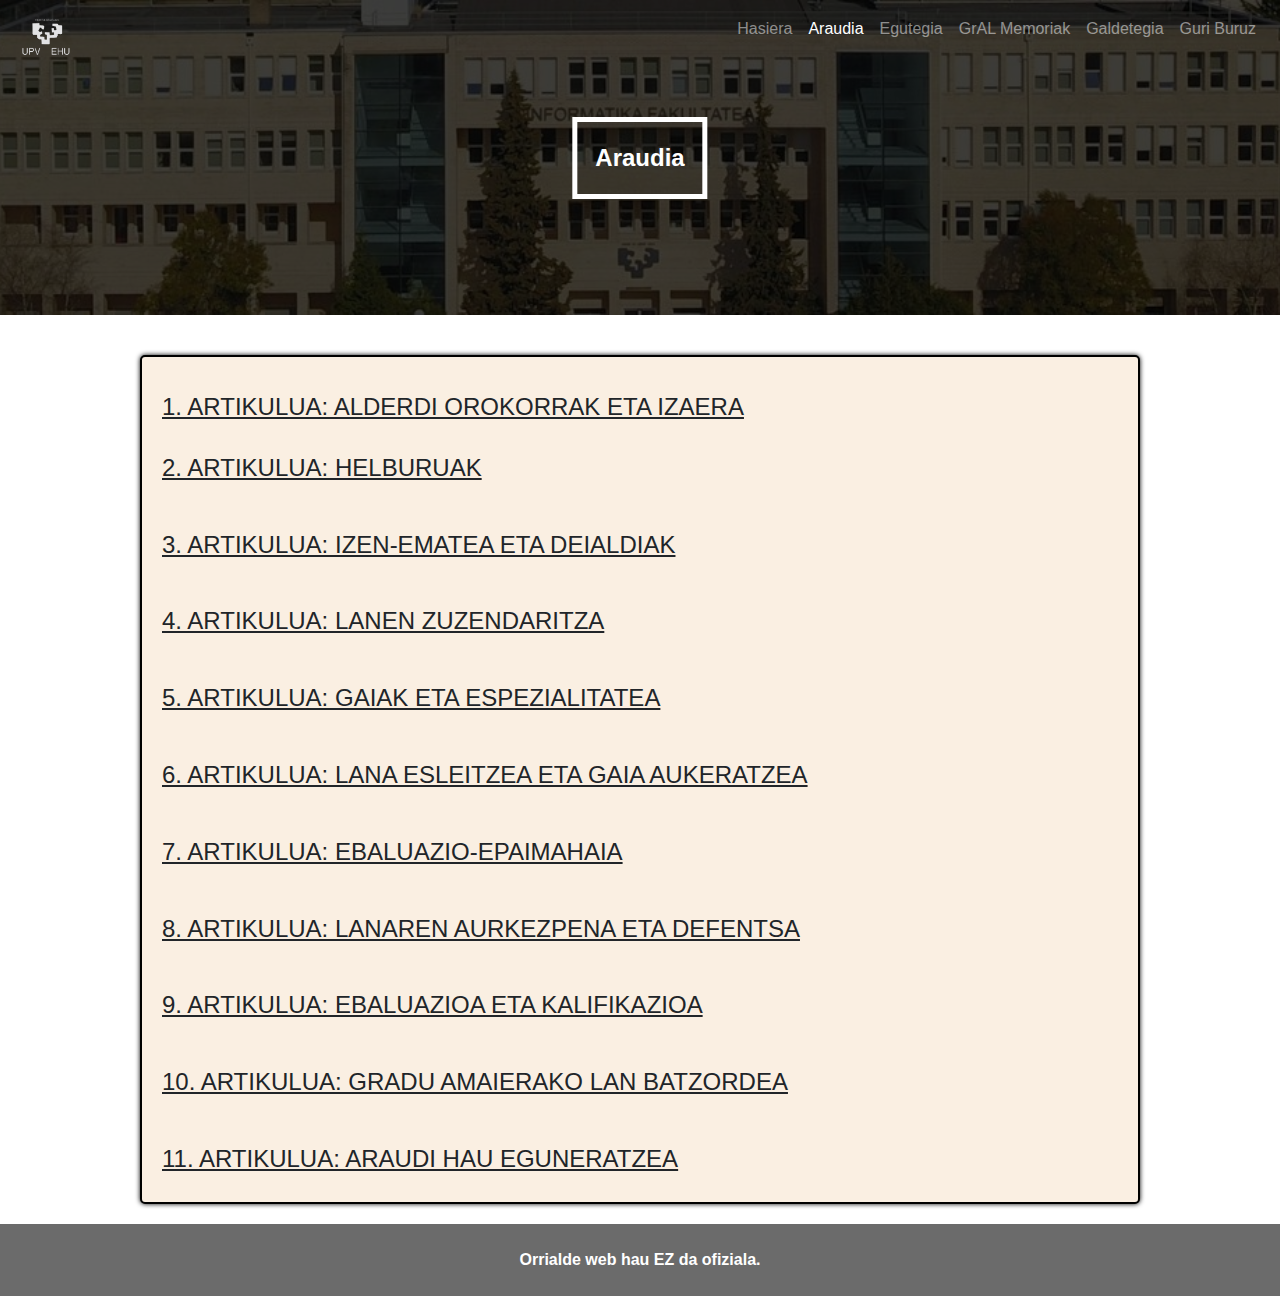
<file: araudia.html>
<!DOCTYPE html>
<html lang="en">

<head>
	<meta charset="UTF-8">
	<meta http-equiv="X-UA-Compatible" content="IE=edge">
	<meta name="viewport" content="width=device-width, initial-scale=1.0">
	<title>Araudia</title>



	<link rel="stylesheet" href="./Styles/araudia.css" type="text/css">
	<link rel="stylesheet" href="Styles/menu.css">
	<link rel="stylesheet" href="Styles/footer.css">
	<link rel="stylesheet" href="Styles/header.css">
	<link rel="stylesheet" href="Styles/nonOficial.css">

	<link rel="icon" href="./irudiak/upvIcono-removebg-preview.ico" type="image/x-icon">

	<!-- Boostrap-->
	<link rel="stylesheet" href="https://maxcdn.bootstrapcdn.com/bootstrap/4.5.2/css/bootstrap.min.css">


</head>

<body>
	
	<div class="header">
		<div class="boostMenu">
		  <script src="https://code.jquery.com/jquery-3.5.1.slim.min.js"></script>
		  <script src="https://cdn.jsdelivr.net/npm/@popperjs/core@2.11.6/dist/umd/popper.min.js"></script>
		  <script src="https://maxcdn.bootstrapcdn.com/bootstrap/4.5.2/js/bootstrap.min.js"></script>
	
		  <nav class="navbar navbar-expand-lg navbar-dark" style="background-color:transparent;">
			<a class="navbar-brand" href="index.html">
			  <img src="./irudiak/ehu.png" width="60px" alt="">
			</a>
			<button class="navbar-toggler" type="button" data-toggle="collapse" data-target="#navbarNav"
			  aria-controls="navbarNav" aria-expanded="false" aria-label="Toggle navigation">
			  <span class="navbar-toggler-icon"></span>
			</button>
			<div class="collapse navbar-collapse" id="navbarNav">
			  <ul class="navbar-nav ml-auto" style="background-color:  transparent;">
				<li class="nav-item mb-3">
				  <a class="nav-link" href="index.html">Hasiera</a>
				</li>
				<li class="nav-item active mb-3">
				  <a class="nav-link" href="araudia.html">Araudia</a>
				</li>
				<li class="nav-item mb-3">
				  <a class="nav-link" href="egutegiaHilabetea.html">Egutegia</a>
				</li>
				<li class="nav-item mb-3">
				  <a class="nav-link" href="gralMemoriak.html">GrAL Memoriak</a>
				</li>
				<li class="nav-item mb-3">
				  <a class="nav-link" href="galdetegia.html">Galdetegia</a>
				</li>
				<li class="nav-item mb-3">
				  <a class="nav-link" href="aboutUs.html">Guri Buruz</a>
				</li>
			  </ul>
			</div>
		  </nav>
		</div>
		<div class="Izenburua">Araudia</div>
		<script src="./JS/index.js"></script>
	  </div>

	<p></p>
	<br>
	<!--I need you to create a span to put text inside-->
	<main class="main">
		<p></p>
		<section>
			<h4 onclick="toggleText(this)">1. ARTIKULUA: ALDERDI OROKORRAK ETA IZAERA</h4>
			<div class="content" style="display: none;">
				<p></p>
				<p>1.1 Gradu Amaierako Lanak esan nahi du ikasle bakoitzak, banaka, lan bat egin behar duela, zuzendari
					batek edo gehiagok gainbegiratuta. Lan horretan, graduko irakaskuntza-aldian jasotako
					prestakuntza-edukiak, gaitasunak eta trebetasunak integratu eta garatuko dira.</p>
				<p>1.2 Gradu Amaierako Lana defendatu eta ebaluatu ahal izango da ikasleari gehienez ikasketa-planeko
					hautazko hiru irakasgai gainditzea falta zaiola egiaztatzen denean, hau da, gehienez hirugarren
					eta/edo
					laugarren mailako hautazko 18 kreditu falta zaizkiola jakiten denean.</p>
				<p>1.3 Gradu Amaierako Lana Jabetza Intelektualaren Legeak babestutako lana da. Ondorioz, jabetza
					intelektualeko eskubideen titulartasuna egin duenari dagokio, salbu eta ikasle bakoitzak Gradu
					Amaierako
					Lana esleitzeko onartu duen dokumentuan beste modu batean ezarri bada, indarreko legerian
					aurreikusitako
					baldintzetan. Lan horren memoria EHUk argitaratu ahal izango du digitalki, ADDI zerbitzuaren bidez,
					lanaren inskripzio-agirian kontrakoa esaten ez bada.</p>
				<p>1.4 Gradu Amaierako Lanak ondorio etikoak baldin baditu, UPV/EHUko Gradu Amaierako Lana Egin eta
					Defendatzeari buruzko Arautegian horretarako ezarritakoa bete beharko du. Bereziki:</p>
				<ul>
					<li>Zuzendariaren ardura izango da zehaztea lanak ondorio etikorik ez duen, ondorio etiko sinpleak
						dituen edo inplikazio etiko nabarmenak dituen.</li>
					<li>Ikaslearen erantzukizuna izango da Etika Zerbitzuaren (inplikazio etiko sinpleak) edo UPV/EHUko
						Etika Batzordearen (inplikazio etiko nabarmenak) aldeko txostena lortzea.</li>
				</ul>
				<p>1.5 Informatika Ingeniaritzako Graduan, lan hau Gradu Amaierako Lana izena duen derrigorrezko
					irakasgaiari dagokio eta 12 kredituko lan-karga du.</p>
			</div>

		</section>
		

		<br>
		<section>
			<h4 onclick="toggleText(this)">2. ARTIKULUA: HELBURUAK</h4>
			<div class="content" style="display: none;">
				<p>2.1 Gradu Amaierako Lana titulazioari lotutako gaitasun orokorrak aplikatzera eta datu garrantzitsuak
					bilatu, kudeatu, antolatu eta interpretatzeko gaitzera bideratuta egongo da.</p>
				<p>2.2 Zehazki, helburu nagusia graduan lortutako gaitasunak sendotzea eta gaitasun horiek praktikan
					aplikatzeko trebetasunak garatzea da. Horretarako, jatorrizko lan bat egingo da: ikasketetan eta
					espezialitatean prestakuntza akademikoarekin lotutako arazo bat aztertuko da, eta, hala badagokio,
					irtenbide egokia diseinatu eta ezarriko da.</p>
			</div>

		</section>
		<p></p>
		<br>
		<section>
			<h4 onclick="toggleText(this)">3. ARTIKULUA: IZEN-EMATEA ETA DEIALDIAK</h4>
			<div class="content" style="display: none;">
				<p>3.1 Lanaren matrikula EHUren araudiari jarraituz egingo da, unibertsitateak ezartzen duen
					matrikula-epe
					orokorraren barruan, esleitutako kredituen arabera dagozkion prezio publikoak ordainduta.</p>
				<p>3.2 Matrikulak ikasturte bakoitzean bi deialdi ofizial egiteko eskubidea emango du, Gobernu
					Kontseiluak
					onartutako egutegi akademikoan ezarritakoaren arabera. Ebaluatuak izan ez diren edo ikasturterako
					ezarritako deialdietan beren lana defendatu ez duten ikasleak berriro matrikulatu beharko dira.</p>
				<p>3.3 Ikasleek matrikulan zehaztuko dute zein hizkuntzan egin eta defendatu nahi duten Gradu Amaierako
					Lana.</p>
				<p>3.4 Gradu Amaierako Lanen defentsetarako egutegia Gradu Amaierako Lanen Batzordeak proposatuko du eta
					Fakultate Batzarrak onartuko.</p>
				<p>3.5 Gradu Amaierako Lanaren ebaluazio-akta Unibertsitateko Ebaluazio Araudian ezarritakoaren arabera
					itxi
					beharko da, eta epaimahaiko idazkaritzaren ardura izango da behar bezala betetzea eta
					administrazio-zerbitzuei ematea, Ikastegiak ezarritako prozeduraren arabera.</p>
			</div>
		</section>
		<p></p>
		<br>
		<section>
			<h4 onclick="toggleText(this)">4. ARTIKULUA: LANEN ZUZENDARITZA</h4>
			<div class="content" style="display: none;">
				<p>4.1 Gradu Amaierako Lana Informatika Fakultateko kide diren irakasleek zuzenduko dute, eta pertsona
					batek
					baino gehiagok zuzendu ahal izango dute. Fakultatean erroldatutako doktoreek ere zuzendu ahal izango
					dute, baldin eta zuzendarikideen artean irakasle bat badago.</p>
				<p>4.2 Zuzendaritza-lana izango da ikasle bakoitzari lanaren ezaugarriak azaltzea, lanaren garapenean
					orientazioa ematea eta finkatutako helburuak betetzen direla zaintzea, bai eta lanaren jarraipena
					egitea
					ere.</p>
				<p>4.3 Ikasleak bere Gradu Amaierako Lana EHU ez den beste erakunde edo organismo batean garatzen badu,
					lana
					unibertsitatetik kanpoko langileek zuzendu ahal izango dute; kasu horretan, Fakultateko irakasle den
					tutore bat egon beharko da.</p>
				<p>4.4 Gradu Amaierako Lana EHU ez den erakunde batean egiten bada, tutorearen lana ikasleak egindako
					lanaren jarraipen egokia egitea izango da, eta lanaren egokitasuna eta irismena zaindu beharko ditu.
					Horretarako, lanaren hasieran kanpoko zuzendaritzarekin eta inplikatutako ikaslearekin bilera bat
					egitea
					gomendatzen da, egin beharreko lanaren helburuak eta dedikazioa zehazteko, bai eta ondorengo
					etengabeko
					jarraipena egitea ere, lanaren memoriari arreta berezia eskainiz.</p>
				<p>4.5 Pertsona batek lan baten zuzendaritza edo tutoretza utz dezan aparteko gorabeheraren bat
					gertatzen
					bada, dagokion sailak beste pertsona bat proposatu beharko du hura lehenbailehen ordezkatzeko.</p>
			</div>
		</section>
		<p></p>
		<br>
		<section>
			<h4 onclick="toggleText(this)">5. ARTIKULUA: GAIAK ETA ESPEZIALITATEA</h4>
			<div class="content" style="display: none;">
				<p>5.1 Gradu Amaierako Lana graduko ikasketetan hautatutako espezialitatearen barruan egin behar da.
					Beraz,
					hiru espezialitate hauetako batean kokatuko da:</p>
				<ul>
					<li>Konputagailuen ingeniaritza</li>
					<li>Konputazioa</li>
					<li>Softwarearen ingeniaritza</li>
				</ul>
				<p>5.2 Lana inskribatzean esleituko zaio espezialitateari. Inskripzio-epea amaitutakoan, Gradu Amaierako
					Lanen Batzordeak esleipen hori onartu beharko du.</p>
			</div>
		</section>
		<p></p>
		<br>
		<section>
			<h4 onclick="toggleText(this)">6. ARTIKULUA: LANA ESLEITZEA ETA GAIA AUKERATZEA</h4>
			<div class="content" style="display: none;">
				<p>6.1 Hiru lan-mota bereizten dira: adostutakoak, eskainitakoak eta kanpo-erakundeetan egindakoak.
					Lehenengoetan, ikasleek eta irakasleek zuzenean jarri ahal izango dute harremanetan, beren
					intereseko
					gai espezifiko bati buruzko lan bat definituz, eta irakasleak bere gain hartuko du lanaren
					zuzendaritza.
					Kanpoko lanetan, enpresakoak eta Erasmus/Seneca programetakoak barne, 4.3 eta 4.4 artikuluak
					aplikatuko
					dira. Gainerako kasuetan, ikasleek sailek eskainitako lanen artean bat aukeratu ahal izango dute.
					Horretarako, Fakultatean irakasten duten sailek espezialitateen arabera lanen eskaintza egingo dute
					urtero, Ikastegiak espezialitate bakoitzean sail bakoitzari esleitutako kredituen arabera, eta
					horretarako baldintzak betetzen dituzten ikasle guztiek, Gradu Amaierako Lana egin ahal izango
					dutela
					bermatzeko adinakoa.</p>
				<p>6.2 Gradu Amaierako Lanen Batzordeak egutegia eta prozedurak argitaratuko ditu, lan-mota guztiak
					behar
					bezala kudea daitezen. Lan bakoitzeko, honako datu hauek ezagutu beharko dira eskaintza egiteko,
					izena
					emateko eta onartzeko:</p>

				<ul>
					<li>Espezialitatea.</li>
					<li>Mota.</li>
					<li>Zuzendaritza.</li>
					<li>Lanaren izenburua.</li>
					<li>Deskribapena.</li>
					<li>Hizkuntza: memoria eta defentsa euskaraz, gaztelaniaz edo ingelesez izango diren adieraziko du.
						Betiere, memoria eta defentsa hizkuntza berean egingo dira.</li>
					<li>Beharrezko baliabideak.</li>
					<li>Gomendioak (adibidez, software jakin bat ezagutzea).</li>
					<li>Jabetza intelektuala eta argitaratzeko eskubideak.</li>
				</ul>
				<p>6.3 Ikasturtean zehar Gradu Amaierako Lana gainditu ez duen ikasleak lanaren luzapena eskatu ahal
					izango
					du.</p>
			</div>
		</section>
		<p></p>
		<br>
		<section>
			<h4 onclick="toggleText(this)">7. ARTIKULUA: EBALUAZIO-EPAIMAHAIA</h4>
			<div class="content" style="display: none;">
				<p>7.1 Ebaluazio-epaimahaiak espezialitateka antolatuko dira, eta kideak honako irizpide hauen arabera
					izendatuko dira:</p>
				<ul>
					<li>Fakultate Batzarrak berretsiko du defentsa-aldi eta espezialitate bakoitzerako lehendakariaren
						izendapena, sailak proposatuta. Lehendakaritzako 9 kide izendatuko dira guztira (LSIko 4, KATko
						3
						eta KZAAko 2), espezialitateko hiru epaimahai osatu ahal izateko, beharren arabera.
						Defentsa-aldi,
						espezialitate eta hizkuntza bakoitzean epaimahaiburuak ez du aldaketarik izango, betiere
						epaimahaiaren lan-karga kontuan hartuta.</li>
					<li>Kidea lan bakoitzaren espezialitatea edo azpiespezialitatea kontuan hartuta izendatuko da, eta
						hizkuntza ere kontuan hartuta. Horretarako, sailen arteko zerrendak osatuko dira,
						espezialitateka
						eta azpiespezialitateka antolatuta, epaimahaiak osatzeko. Gradu Amaierako Lanaren zuzendaritzak
						izendatu ahal izango du kidea, hautatutako pertsonaren adostasunarekin, edo lehen aipatutako
						zerrendetako kideen artean izendatu ahal izango da.</li>
					<li>Gradu Amaierako Lanaren zuzendariak beteko du epaimahaiko idazkaritza. Lana pertsona batek baino
						gehiagok zuzendu badu, idazkaritza nork beteko duen adostu beharko dute.</li>
				</ul>
				<p>7.2 Lan bakoitzerako hiru kidez osatutako epaimahai bat izendatuko da:</p>
				<ul>
					<li>Lehendakari 1: Fakultateko Batzarrak izendatutako pertsona bat izango da.</li>
					<li>Idazkari 1: Gradu Amaierako Lanaren zuzendaritzako pertsona bat.</li>
					<li>Defentsa-ekitaldian epaimahaiko beste bi kideek bezala parte hartuko du ebaluazioan.</li>
				</ul>
				<p>Kide 1: gaian edo arloan ezagutzak dituen irakasle bat. Gradu Amaierako Lanaren zuzendaritzak edo
					espezialitatearen arduradunak proposatu ahal izango du.</p>
				<p>Epaimahaiak izendatzean, defentsak dagokien hizkuntzan egitea berresten da.</p>
				<p>7.3 Beharrezkoa izanez gero, Gradu Amaierako Lanen Batzordeak ordezko bat izendatu ahal izango du
					premiaz, kideren baten gaixotasuna, lizentzia edo antzeko arrazoiren bat dela-eta, edo hautatutako
					hizkuntza ulertzen dela ziurtatzeko.</p>
			</div>
		</section>
		<p></p>
		<br>
		<section>
			<h4 onclick="toggleText(this)">8. ARTIKULUA: LANAREN AURKEZPENA ETA DEFENTSA</h4>
			<div class="content" style="display: none;">
				<p>8.1 Ikasleak, matrikulatuta egonik, lanaren memoria entregatu beharko du ADDI plataforman.
					Memoriaaren
					formatua librea izango da, baina azalak Fakultatearen formatu estandarra jarraitu beharko du, eta 60
					orrialde inguruko luzera izatea gomendatzen da (eranskinak kanpo). Idazkaritzak kopia elektroniko
					bat
					helarazi beharko dio ebaluazio-epaimahaiko kide bakoitzari. Material gehiago (programak, etab.)
					behar
					izanez gero, memoriari gehituko zaio edo sarean eskuragarri jarriko da. Bestelako materialik behar
					izanez gero, idazkaritzan emango da.</p>
				<p>8.2 Egindako lanaren ikusgaitasuna hobetze aldera, ikasleak egindako lana poster batean laburtzea
					gomendatzen da. Poster hori Fakultateko hallean jarriko da ikusgai. Behin proiektuaren defentsa
					publikoaren data zehaztuta, data hori adieraziko da azaldutako posterrean.</p>
				<p>Posterraren formatuari eta edukiari dagokionez, bertikala izatea eta egindako proiektua modu bisual
					eta
					grafikoan laburtzea gomendatzen da: helburuak, emaitzak eta lerro irekiak.</p>
				<p>8.3 Gradu Amaierako Lanaren defentsa publikoa izango da eta ikasleak egingo du Deialdia egin zaion
					egun,
					ordu eta Fakultateko lekuan. Informazio hori gutxienez hiru egun lehenago argitaratuko da.</p>
				<p>8.4 Defentsa euskaraz, gaztelaniaz edo ingelesez egin ahal izango da, lana inskribatzean
					aurreikusitakoaren arabera. Edozein kasuan, memoria idatzi den hizkuntzan defendatu beharko da.</p>
				<p>8.5 Ikasle bakoitzak 20 minutuko denbora gomendatua izango du, inoiz ez ordu erdi baino gehiago,
					defentsarako eta, beharrezkoa izanez gero, egindako lana erakusteko. Defentsan, ikasleak bere
					lanaren
					helburuak, metodologia, edukia eta ondorioak azaldu beharko ditu. Ondoren, epaimahaikideek egin
					ditzaketen galderei, argibideei, iruzkinei eta iradokizunei erantzungo die.</p>
			</div>
		</section>
		<p></p>
		<br>
		<section>
			<h4 onclick="toggleText(this)">9. ARTIKULUA: EBALUAZIOA ETA KALIFIKAZIOA</h4>
			<div class="content" style="display: none;">
				<p>9.1 Zuzendariak egindako txostena kontuan hartuta, Gradu Amaierako Lanaren irakaskuntza-gidan
					argitaratutako ebaluazio-irizpideen arabera ezarriko du epaimahaiak ikasleari dagokion kalifikazioa,
					titulua egiaztatzeko memoriari xedatutakoari egokituta.</p>
				<p>9.2 Ez gainditua kalifikazioa lortuz gero, epaimahaiak txosten bat helaraziko dio ikasleari, lana
					hobetzeko eta ondoren ebaluatzeko gomendio egokiekin. Halaber, txostenaren kopia bat bidaliko zaio
					zuzendariari.</p>
				<p>9.3 Kalifikazioa 0tik 10era bitarteko zenbakizko eskala honen arabera emango da, hamartar bat
					adierazita,
					eta horri dagokion kalifikazio kualitatiboa gehituko zaio:</p>
				<ul>
					<li>Ez Aurkeztua (EA).</li>
					<li>0 - 4,9: Ez gainditua (EG).</li>
					<li>5,0 - 6,9: Gainditua (G).</li>
					<li>7,0 - 8,9: Oso ongi (OO).</li>
					<li>9,0 - 10: Bikaina (BI).</li>
				</ul>
				<p>"Ohorezko Matrikularen" aipamena epaimahaiak proposatutako lanei eman ahal izango zaie, baldin eta
					9,0ko
					kalifikazioa edo handiagoa badute. Aipamena lortzen duten lanen kopurua dagokion ikasturtean arlo
					horretan matrikulatutako ikasleen ehuneko bostetik gorakoa izan ezin denez, aipamenaren ezarpena
					lanak
					notaren arabera sailkatuz eta nota berekoak graduko batez besteko notaren arabera bereiziz egingo
					da.
				</p>
				<p>9.4 Gradu Amaierako Lanen azken kalifikazioen berrikuspena edo erreklamazioa Unibertsitateko
					ebaluazio-arloko araudian aurreikusitakoaren arabera egingo da; hala ere, kasu horretan, epaimahaia
					denez, lehen instantziako ebaluazioaren berrikuspena epaimahai berak egingo du, eta hurrengo
					instantzian
					ikastegiko Erreklamazio Batzordeak ebatziko du. Ebazpen horren aurka gora jotzeko errekurtsoa
					aurkeztu
					ahal izango zaio Unibertsitateko errektoreari.</p>
			</div>
		</section>
		<p></p>
		<br>
		<section>
			<h4 onclick="toggleText(this)">10. ARTIKULUA: GRADU AMAIERAKO LAN BATZORDEA</h4>
			<div class="content" style="display: none;">
				<p>10.1 Gradu Amaierako Lanen Batzorde bat egongo da, Zentroko Batzordeak onartua. Honako hauek osatuko
					dute
					batzordea:</p>
				<ul>
					<li>Zentroko Gradu Amaierako Lanen arduraduna den dekanordea.</li>
					<li>Bost irakasle, bat Ikastegiari atxikitako sail bakoitzak proposatuta, Informatika Ingeniaritzako
						Graduaren aipamen bakoitzaren ordezkari gisa, eta bi, Dekanotzak izendatuak (hiru departamentuei
						entzun ondoren), Adimen Artifizialeko Graduaren ordezkari gisa.</li>
					<li>Gradu bakoitzeko ikasle bat, ahal dela lehen bi mailak gaindituta dituena, Ikasle Kontseiluak
						proposatuta.</li>
					<li>Zentroko Gradu Amaierako Lanen kudeaketaren arduraduna.</li>
				</ul>
				<p>Prozesuak erraztu eta koordinatzeko, Gradu Amaierako Lanen Batzordeak jarraibide hauek garatuko ditu,
					eta
					Fakultateko Batzarrak onartuko ditu:</p>
				<ul>
					<li>Memorien formatuak eta luzera.</li>
					<li>Epaimahai ebaluatzailearen formatua.</li>
					<li>Lana garatzean garatu beharreko gaitasunei eta trebetasunei buruzko dokumentua, bai
						ikasleentzat,
						bai irakasleentzat. Gradu Amaierako Lanak ebaluatzeko jarraibide orokorrak jasoko ditu.</li>
					<li>Gradu Amaierako Lanen urteko kudeaketa-prozesuak.</li>
				</ul>
				<p>Azken puntuaren barruan, deialdi bakoitzean honako hauek jasoko dituen egutegi bat egitea sartzen da:
					defentsa-aldia eta, aldi bakoitzeko, memoriak gordailatzeko azken eguna eta defentsa egiteko azken
					eguna.</p>
			</div>
		</section>
		<p></p>
		<br>
		<section>
			<h4 onclick="toggleText(this)">11. ARTIKULUA: ARAUDI HAU EGUNERATZEA</h4>
			<div class="content" style="display: none;">
				<p>11.1 Gradu Amaierako Lanen Batzordearen edo Fakultateko Batzordeko kideen ekimenez, araudi hau
					aldatzeko
					proposamenak aurkeztu ahal izango dira Zentroko Batzordean, onar daitezen.</p>
				<p>11.2 Nolanahi ere, araudi hau onartu eta bi urtera, Gradu Amaierako Lanen Batzordeak txostena
					bidaliko
					dio Fakultateko Batzordeari, haren aplikazioa baloratzeko eta, hala badagokio, egokitzat jotzen
					dituen
					aldaketak proposatzeko.</p>
				<p>11.3 Araudian egindako edozein aldaketa onartu eta hurrengo ikasturtetik aurrera aplikatuko da.</p>
				<p>XEDAPEN GEHIGARRIA: PROZESUAK ETA DOKUMENTUAK</p>
				<p>Jarraian, araudian jasotako prozesurik eta dokumenturik garrantzitsuenak zerrendatzen dira:</p>
				<ul>
					<li>Sailen eskaintza publikoa espezialitateen arabera (web).</li>
					<li>Lana inskribatzea, zuzendariaren onespenarekin (web orria).</li>
					<li>Dagokion batzordeak inskribatutako lanak onartzea.</li>
					<li>Ikasleak egindako matrikula (UPV/EHU prozedura).</li>
					<li>Memoria modu digitalean entregatzea (eta, aukeran, posterra).</li>
					<li>Defentsa, epaimahaiaren eta publikoaren aurrean.</li>
					<li>Epaimahaiaren txostena eta akta, epaimahaiko idazkaritzak eta lehendakariak sinatua.</li>
				</ul>
			</div>
		</section>
		<script src="./JS/araudia.js"></script>


	</main>

	<div class="footer">
        <div class="textcontent">
            Orrialde web hau EZ da ofiziala. 
        </div>

    </div>

	
</body>

</html>
</file>
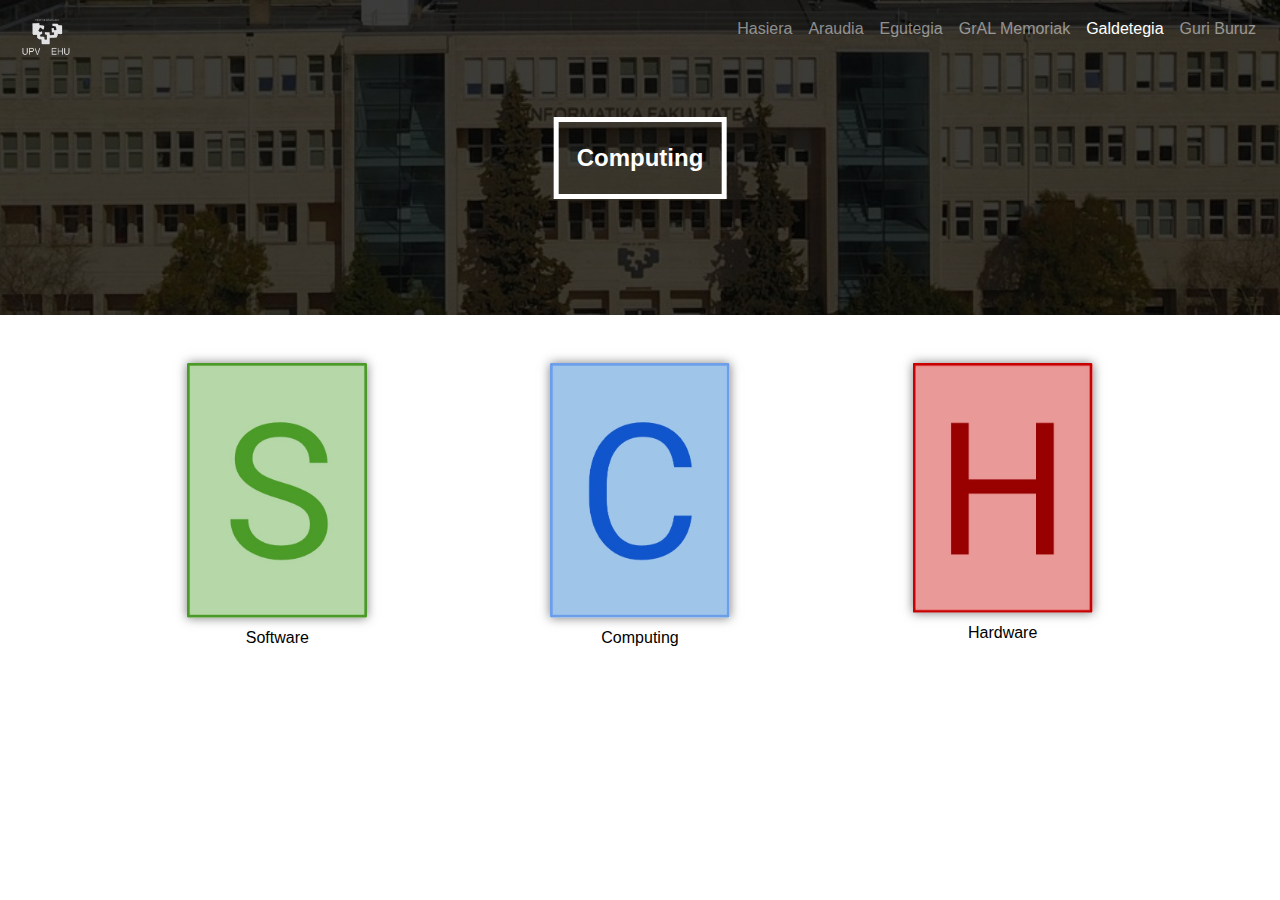
<file: computingMem.html>
<!DOCTYPE html>
<html lang="en">

<head>
  <meta charset="UTF-8">
  <meta http-equiv="X-UA-Compatible" content="IE=edge">
  <meta name="viewport" content="width=device-width, initial-scale=1.0">
  <title>Computing</title>

  <link rel="stylesheet" href="./Styles/gralMemoriak.css">
  <link rel="stylesheet" href="./Styles/header.css">
  <link rel="stylesheet" href="https://maxcdn.bootstrapcdn.com/bootstrap/4.5.2/css/bootstrap.min.css">

</head>

<body>
  <div class="header">
    <div class="boostMenu">
      <script src="https://code.jquery.com/jquery-3.5.1.slim.min.js"></script>
      <script src="https://cdn.jsdelivr.net/npm/@popperjs/core@2.11.6/dist/umd/popper.min.js"></script>
      <script src="https://maxcdn.bootstrapcdn.com/bootstrap/4.5.2/js/bootstrap.min.js"></script>

      <nav class="navbar navbar-expand-lg navbar-dark" style="background-color:transparent;">
        <a class="navbar-brand" href="index.html">
          <img src="./irudiak/ehu.png" width="60px" alt="">
        </a>
        <button class="navbar-toggler" type="button" data-toggle="collapse" data-target="#navbarNav"
          aria-controls="navbarNav" aria-expanded="false" aria-label="Toggle navigation">
          <span class="navbar-toggler-icon"></span>
        </button>
        <div class="collapse navbar-collapse" id="navbarNav">
          <ul class="navbar-nav ml-auto" style="background-color:  transparent;">
            <li class="nav-item mb-3">
              <a class="nav-link" href="index.html">Hasiera</a>
            </li>
            <li class="nav-item mb-3">
              <a class="nav-link" href="araudia.html">Araudia</a>
            </li>
            <li class="nav-item mb-3">
              <a class="nav-link" href="egutegiaHilabetea.html">Egutegia</a>
            </li>
            <li class="nav-item mb-3">
              <a class="nav-link" href="gralMemoriak.html">GrAL Memoriak</a>
            </li>
            <li class="nav-item active mb-3">
              <a class="nav-link" href="galdetegia.html">Galdetegia</a>
            </li>
            <li class="nav-item mb-3">
              <a class="nav-link" href="aboutUs.html">Guri Buruz</a>
            </li>
          </ul>
        </div>
      </nav>
    </div>
    <div class="Izenburua">Computing</div>
    <script src="./JS/index.js"></script>
  </div>

  <div class="section">
    <a href="/softwareMem.html" class="specialty">
      <img src="/irudiak/Software.jpeg" class="img" onclick="">
      Software
    </a>
    <a href="./computingMem.html" class="specialty">
      <img src="/irudiak/Computing.jpeg" class="img">
      Computing
    </a>
    <a href="./hardwareMem.html" class="specialty">
      <img src="irudiak/Hardware.jpeg" class="img">
      Hardware
    </a>
  </div>


</body>

</html>
</file>
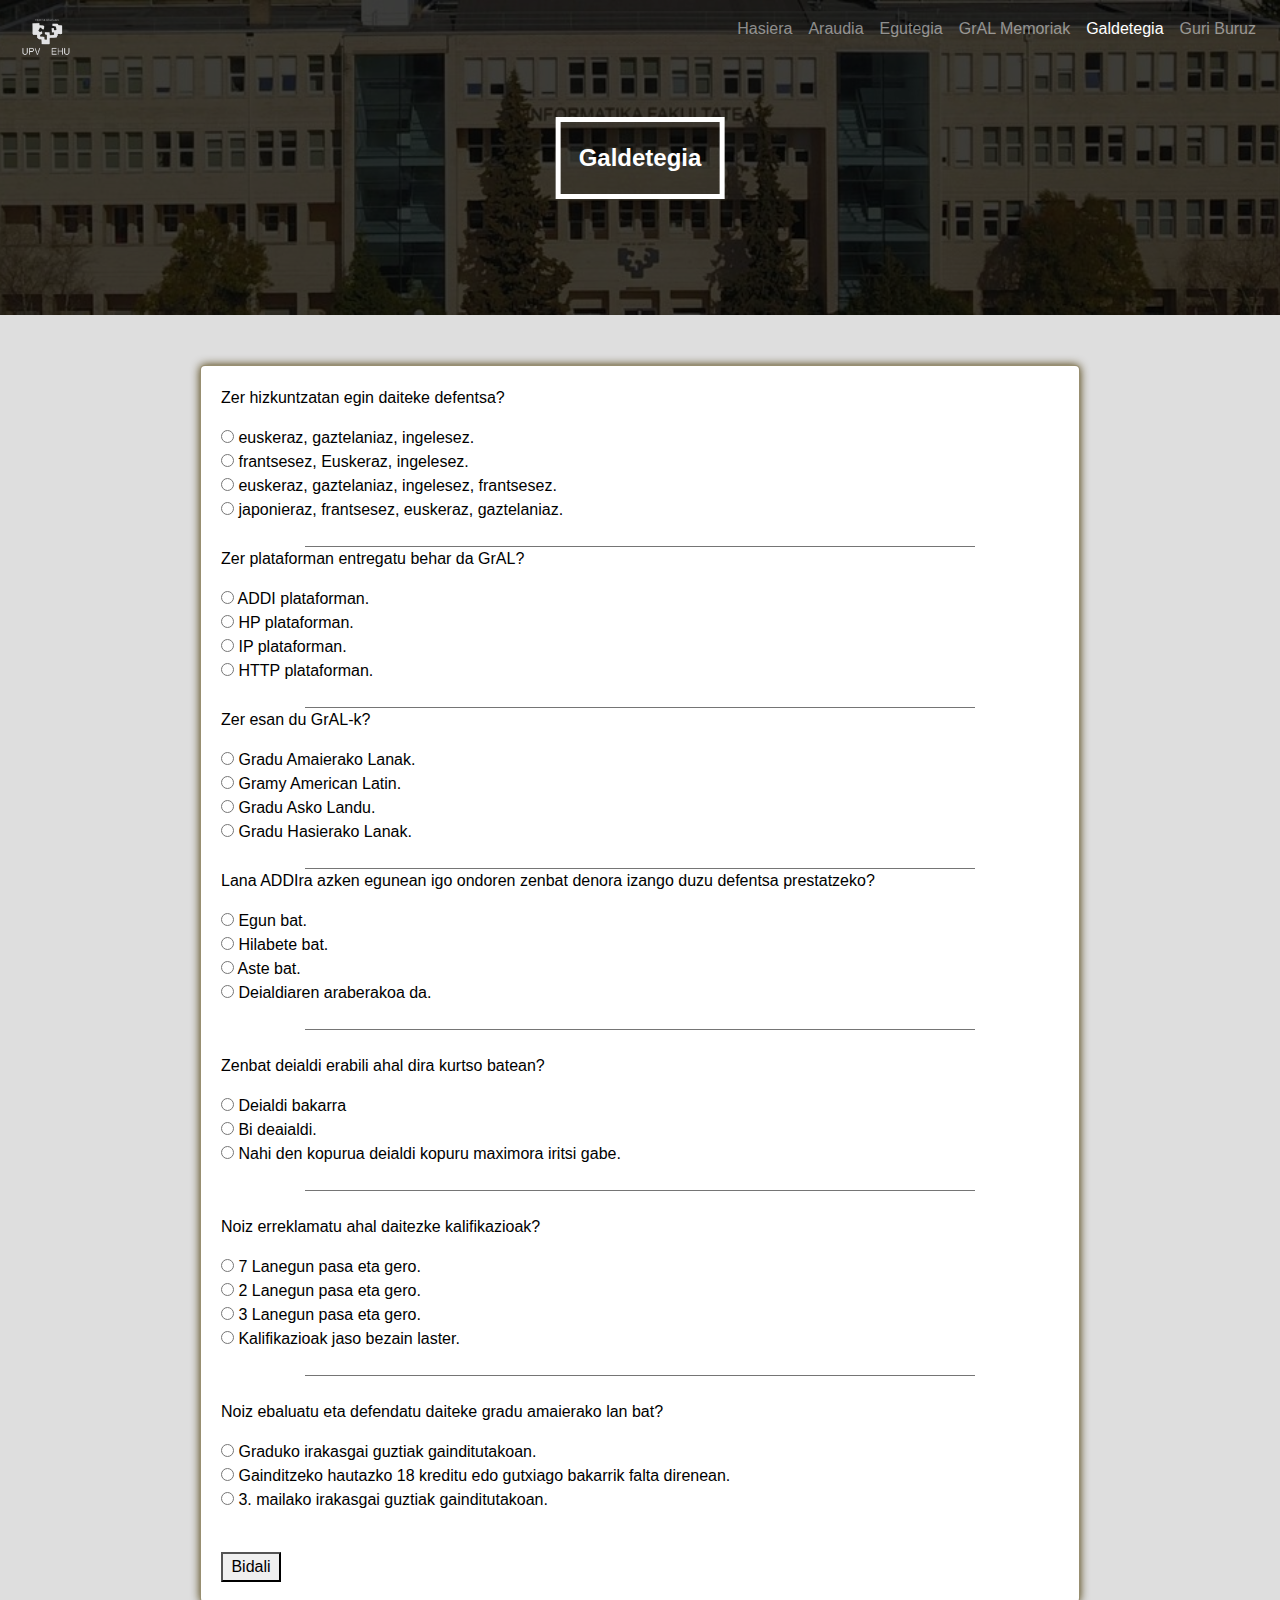
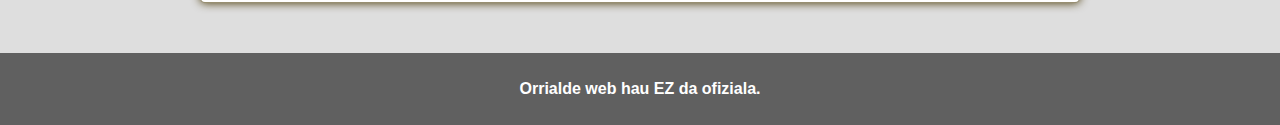
<file: galdetegia.html>
<!DOCTYPE html>
<html lang="en">

<head>
    <meta charset="UTF-8">
    <meta http-equiv="X-UA-Compatible" content="IE=edge">
    <meta name="viewport" content="width=device-width, initial-scale=1.0">
    <title>GrAL Memoriak</title>

    <link rel="stylesheet" href="./Styles/galdetegia.css">
    <link rel="stylesheet" href="./Styles/header.css">
    <link rel="stylesheet" href="./Styles/nonOficial.css">
    <link rel="stylesheet" href="https://maxcdn.bootstrapcdn.com/bootstrap/4.5.2/css/bootstrap.min.css">

</head>

<body style="background-color:rgba(207, 207, 207, 0.685)">
    <div class="header">
        <div class="boostMenu">
            <script src="https://code.jquery.com/jquery-3.5.1.slim.min.js"></script>
            <script src="https://cdn.jsdelivr.net/npm/@popperjs/core@2.11.6/dist/umd/popper.min.js"></script>
            <script src="https://maxcdn.bootstrapcdn.com/bootstrap/4.5.2/js/bootstrap.min.js"></script>

            <nav class="navbar navbar-expand-lg navbar-dark" style="background-color:transparent;">
                <a class="navbar-brand" href="index.html">
                    <img src="./irudiak/ehu.png" width="60px" alt="">
                </a>
                <button class="navbar-toggler" type="button" data-toggle="collapse" data-target="#navbarNav"
                    aria-controls="navbarNav" aria-expanded="false" aria-label="Toggle navigation">
                    <span class="navbar-toggler-icon"></span>
                </button>
                <div class="collapse navbar-collapse" id="navbarNav">
                    <ul class="navbar-nav ml-auto" style="background-color:  transparent;">
                        <li class="nav-item mb-3">
                            <a class="nav-link" href="index.html">Hasiera</a>
                        </li>
                        <li class="nav-item mb-3">
                            <a class="nav-link" href="araudia.html">Araudia</a>
                        </li>
                        <li class="nav-item mb-3">
                            <a class="nav-link" href="egutegiaHilabetea.html">Egutegia</a>
                        </li>
                        <li class="nav-item mb-3">
                            <a class="nav-link" href="gralMemoriak.html">GrAL Memoriak</a>
                        </li>
                        <li class="nav-item active mb-3">
                            <a class="nav-link" href="galdetegia.html">Galdetegia</a>
                        </li>
                        <li class="nav-item mb-3">
                            <a class="nav-link" href="aboutUs.html">Guri Buruz</a>
                        </li>
                    </ul>
                </div>
            </nav>
        </div>
        <div class="Izenburua">Galdetegia</div>
        <script src="./JS/index.js"></script>
    </div>


    <div class="section">
        <div class="quizCompleted">
            <form class="quiz" id="quizForm">

                <p id="galdera">Zer hizkuntzatan egin daiteke defentsa?</p>
                <input type="radio" name="q5" value="correct"> euskeraz, gaztelaniaz, ingelesez.<br>
                <input type="radio" name="q5" value="30"> frantsesez, Euskeraz, ingelesez.<br>
                <input type="radio" name="q5" value="7"> euskeraz, gaztelaniaz, ingelesez, frantsesez. <br>
                <input type="radio" name="q5" value="x"> japonieraz, frantsesez, euskeraz, gaztelaniaz.<br>
                <br>
                <div class="separador"> </div>

                <p id="galdera">Zer plataforman entregatu behar da GrAL?</p>
                <input type="radio" name="q6" value="correct"> ADDI plataforman.<br>
                <input type="radio" name="q6" value="30"> HP plataforman.<br>
                <input type="radio" name="q6" value="7"> IP plataforman. <br>
                <input type="radio" name="q6" value="x"> HTTP plataforman.<br>
                <br>
                <div class="separador"> </div>

                <p id="galdera">Zer esan du GrAL-k?</p>
                <input type="radio" name="q7" value="correct"> Gradu Amaierako Lanak.<br>
                <input type="radio" name="q7" value="30"> Gramy American Latin.<br>
                <input type="radio" name="q7" value="7"> Gradu Asko Landu. <br>
                <input type="radio" name="q7" value="x"> Gradu Hasierako Lanak.<br>
                <br>
                <div class="separador">

                </div>
                <p id="galdera">Lana ADDIra azken egunean igo ondoren zenbat denora izango duzu defentsa
                    prestatzeko?</p>
                <input type="radio" name="q1" value="correct"> Egun bat.<br>
                <input type="radio" name="q1" value="30"> Hilabete bat.<br>
                <input type="radio" name="q1" value="7"> Aste bat. <br>
                <input type="radio" name="q1" value="x"> Deialdiaren araberakoa da.<br>
                <br>
                <div class="separador">

                </div>

                <br>
                <p id="galdera">Zenbat deialdi erabili ahal dira kurtso batean?</p>
                <input type="radio" name="q2" value="correct"> Deialdi bakarra<br>
                <input type="radio" name="q2" value="2"> Bi deaialdi.<br>
                <input type="radio" name="q2" value="x"> Nahi den kopurua deialdi kopuru maximora iritsi
                gabe.<br>
                <br>
                <div class="separador"></div>

                <br>
                <p id="galdera">Noiz erreklamatu ahal daitezke kalifikazioak?</p>
                <input type="radio" name="q3" value="correct"> 7 Lanegun pasa eta gero.<br />
                <input type="radio" name="q3" value="2"> 2 Lanegun pasa eta gero.<br />
                <input type="radio" name="q3" value="3"> 3 Lanegun pasa eta gero.<br />
                <input type="radio" name="q3" value="0"> Kalifikazioak jaso bezain laster. <br />
                <br>
                <div class="separador"></div>
                <br>
                <div>
                    <p id="galdera">Noiz ebaluatu eta defendatu daiteke gradu amaierako lan bat?</p>
                    <input type="radio" name="q4" value="correct"> Graduko irakasgai guztiak gainditutakoan.
                    <br />
                    <input type="radio" name="q4" value="18"> Gainditzeko hautazko 18 kreditu edo gutxiago
                    bakarrik
                    falta
                    direnean. <br />
                    <input type="radio" name="q4" value="3"> 3. mailako irakasgai guztiak gainditutakoan. <br />
                    <p></p>
                </div>
            </form>

        </div>

        <br />
        <div class="button">
            <button class="submit-button">Bidali</button>
            <span id="kalifikazioa"></span>
            <script src="./JS/galdetegia.js"></script>
        </div>


    </div>


    <div class="footer">
        <div class="textcontent">
            Orrialde web hau EZ da ofiziala.
        </div>

    </div>


</body>



</html>
</file>
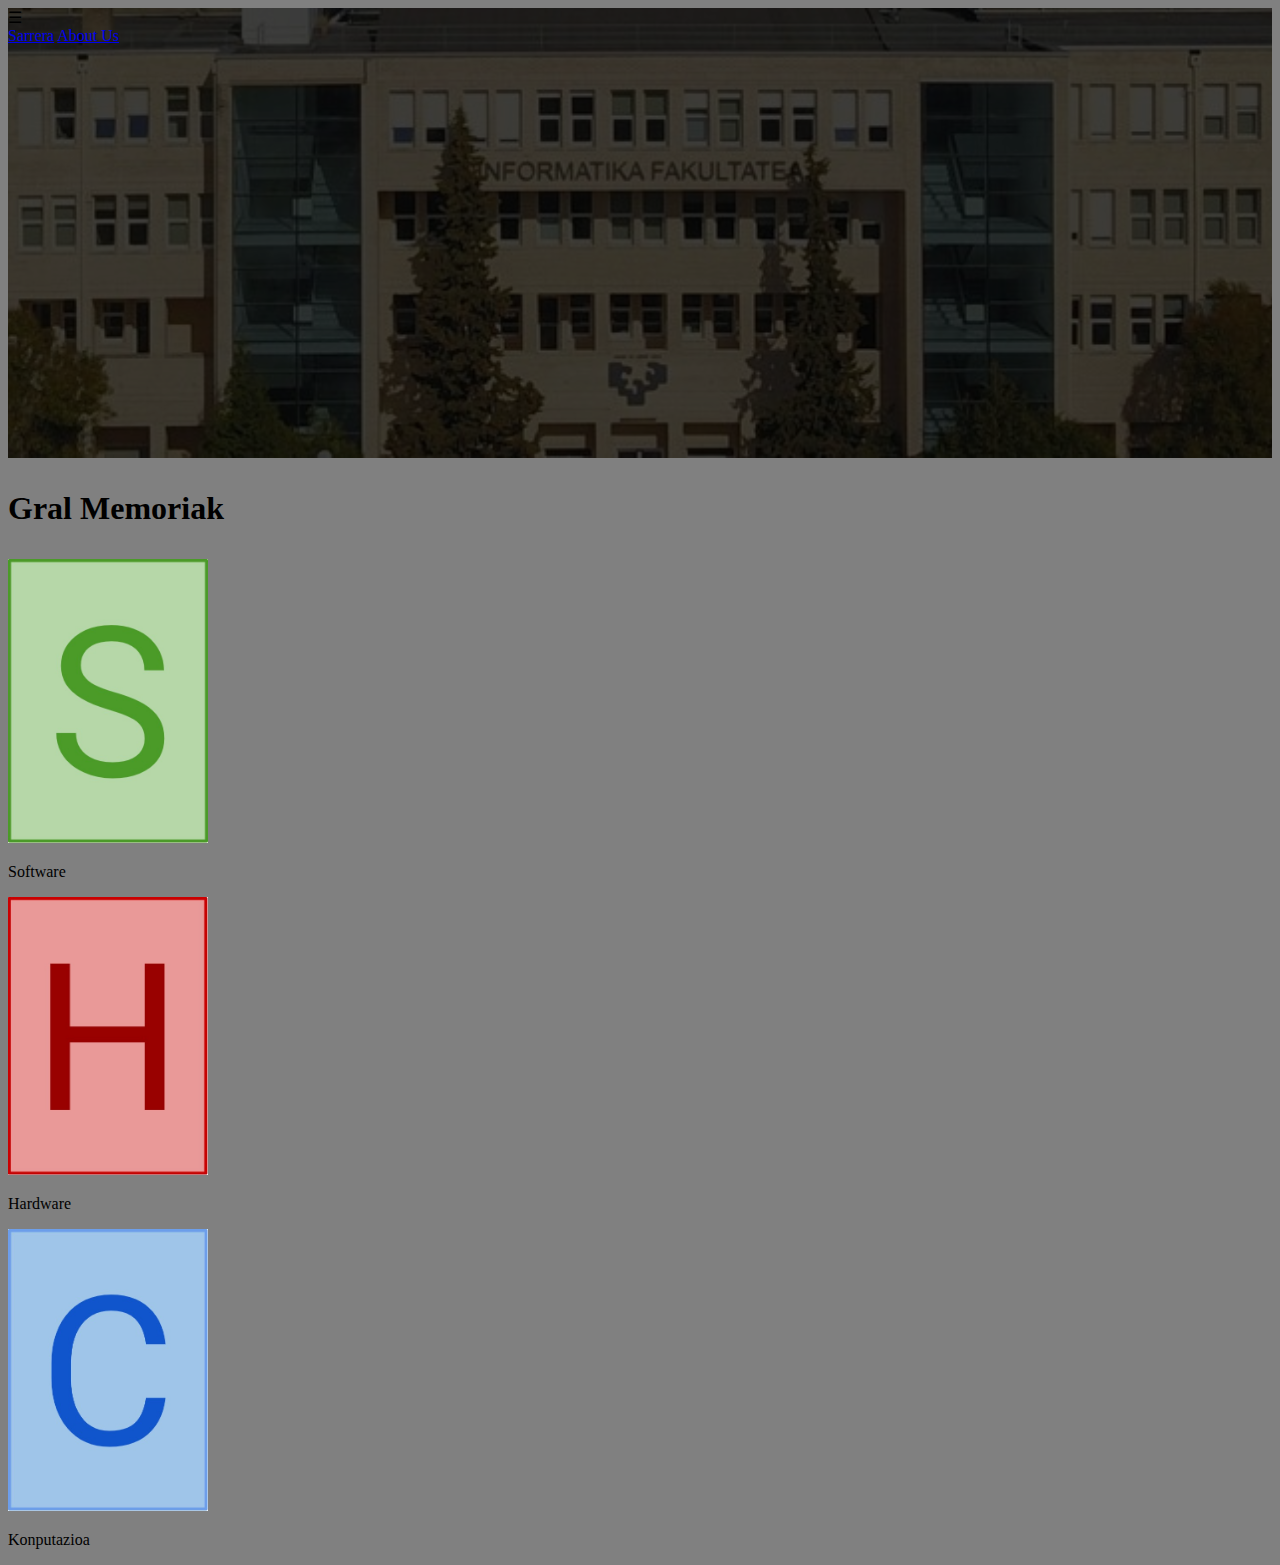
<file: GralMemoriak.html>
<!doctype html>
<html lang="en">
  <head>
    <meta charset="utf-8">
    <meta name="viewport" content="width=device-width, initial-scale=1">
    <title>GrAL</title>
    <link rel="stylesheet" href="Styles/menu.css">
    <link rel="stylesheet" href="Styles/header.css">
    <link href="https://cdn.jsdelivr.net/npm/bootstrap@5.3.2/dist/css/bootstrap.min.css" rel="stylesheet" integrity="sha384-T3c6CoIi6uLrA9TneNEoa7RxnatzjcDSCmG1MXxSR1GAsXEV/Dwwykc2MPK8M2HN" crossorigin="anonymous">
    <style>
      body{
        background-color: grey;
      }
    </style>
    <script src="JS/menu.js"></script>
  </head>
  <body>
    <header class="header"><!--Hau beti berdina izango da-->
      <div class="container">
        <div class="btn-menu">
          <label for="btn-menu">☰</label>
        </div>
        <nav class="menu">
          <a href="Index.html">Sarrera</a>
          <a href="AboutUs.html">About Us</a>
        </nav>
      </div>
    </header>
    <input type="checkbox" id="btn-menu">
    <div class="container-menu">
      <div class="cont-menu">
        <nav>
          <a href="GralMemoriak.html">GrAL Memoriak</a>
        </nav>
        <label for="btn-menu">✖️</label>
      </div>
    </div><!----------------------------------------------->
    <div class="container">
        <h1><p class="text-center">Gral Memoriak</h1></p>
    </div>
    <div class="row">
    <div class="col-12 col-sm-4">
        <a href="Software.html"><img src="irudiak/Software.jpeg" class="rounded mx-auto d-block" width="200px"></a>
        <br>
        <p class="text-center"> Software</p>
    </div>
    <div class="col-12 col-sm-4">
      <a href="Hardware.html"><img src="irudiak/Hardware.jpeg" class="rounded mx-auto d-block" width="200px"></a>
        <br>
        <p class="text-center" > Hardware</p>
    </div>
    <div class="col-12 col-sm-4">
      <a href="Konputazioa.html"><img src="irudiak/Computing.jpeg" class="rounded mx-auto d-block" width="200px"></a>
        <br>
        <p class="text-center"> Konputazioa</p>
    </div>
</div>
    <script src="https://cdn.jsdelivr.net/npm/bootstrap@5.3.2/dist/js/bootstrap.bundle.min.js" integrity="sha384-C6RzsynM9kWDrMNeT87bh95OGNyZPhcTNXj1NW7RuBCsyN/o0jlpcV8Qyq46cDfL" crossorigin="anonymous"></script>
  </body>
</html>
</file>
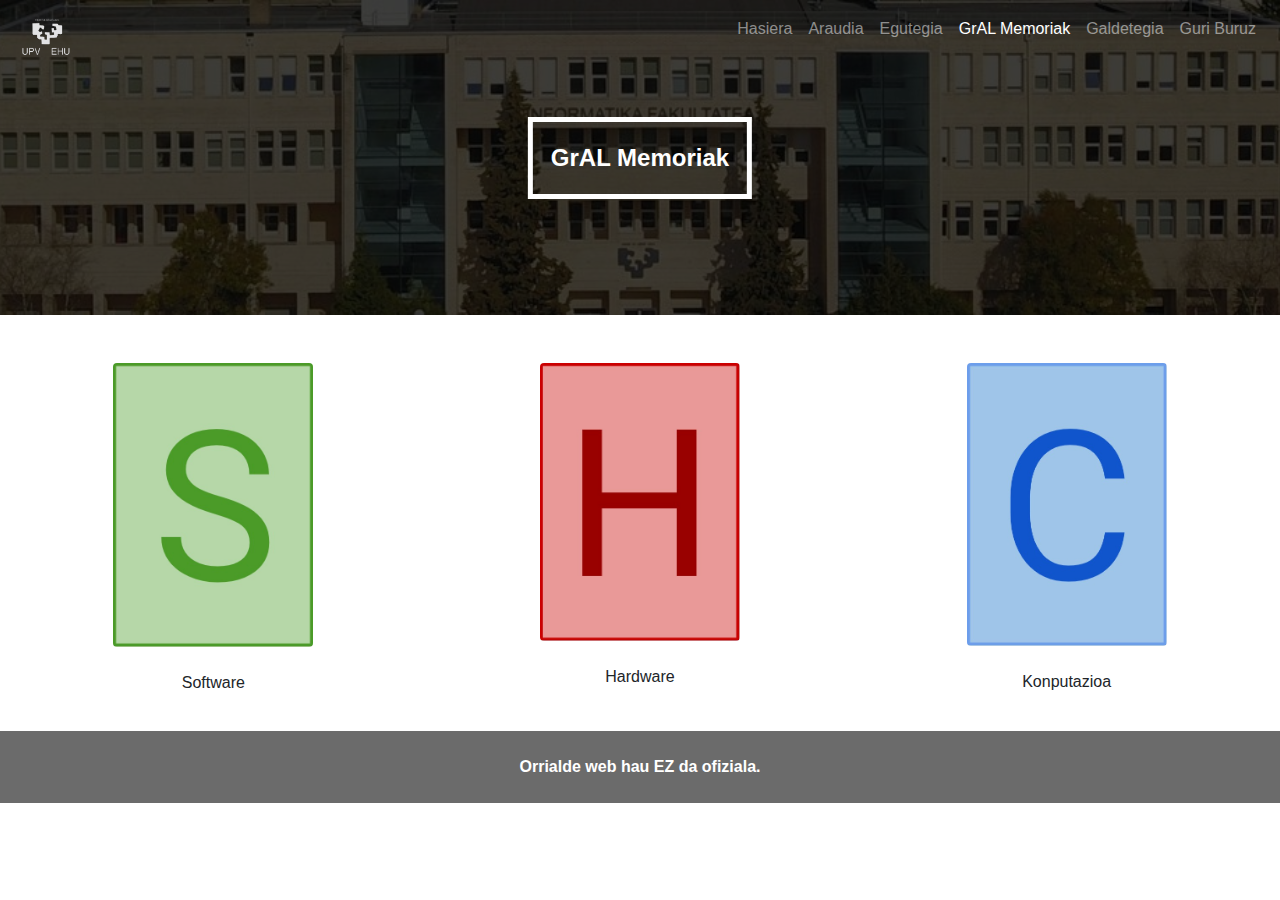
<file: gralMemoriak.html>
<!DOCTYPE html>
<html lang="en">

<head>
  <meta charset="UTF-8">
  <meta http-equiv="X-UA-Compatible" content="IE=edge">
  <meta name="viewport" content="width=device-width, initial-scale=1.0">
  <title>GrAL Memoriak</title>

  <link rel="stylesheet" href="./Styles/gralMemoriak.css">
  <link rel="stylesheet" href="./Styles/header.css">
  <link rel="stylesheet" href="./Styles/footer.css">
  <link rel="stylesheet" href="./Styles/nonOficial.css">
  <link rel="stylesheet" href="https://maxcdn.bootstrapcdn.com/bootstrap/4.5.2/css/bootstrap.min.css">

</head>

<body>
  <div class="header">
    <div class="boostMenu">
      <script src="https://code.jquery.com/jquery-3.5.1.slim.min.js"></script>
      <script src="https://cdn.jsdelivr.net/npm/@popperjs/core@2.11.6/dist/umd/popper.min.js"></script>
      <script src="https://maxcdn.bootstrapcdn.com/bootstrap/4.5.2/js/bootstrap.min.js"></script>

      <nav class="navbar navbar-expand-lg navbar-dark" style="background-color:transparent;">
        <a class="navbar-brand" href="index.html">
          <img src="./irudiak/ehu.png" width="60px" alt="">
        </a>
        <button class="navbar-toggler" type="button" data-toggle="collapse" data-target="#navbarNav"
          aria-controls="navbarNav" aria-expanded="false" aria-label="Toggle navigation">
          <span class="navbar-toggler-icon"></span>
        </button>
        <div class="collapse navbar-collapse" id="navbarNav">
          <ul class="navbar-nav ml-auto" style="background-color:  transparent;">
            <li class="nav-item mb-3">
              <a class="nav-link" href="index.html">Hasiera</a>
            </li>
            <li class="nav-item mb-3">
              <a class="nav-link" href="araudia.html">Araudia</a>
            </li>
            <li class="nav-item mb-3">
              <a class="nav-link" href="egutegiaHilabetea.html">Egutegia</a>
            </li>
            <li class="nav-item active mb-3">
              <a class="nav-link" href="gralMemoriak.html">GrAL Memoriak</a>
            </li>
            <li class="nav-item mb-3">
              <a class="nav-link" href="galdetegia.html">Galdetegia</a>
            </li>
            <li class="nav-item mb-3">
              <a class="nav-link" href="aboutUs.html">Guri Buruz</a>
            </li>
          </ul>
        </div>
      </nav>
    </div>
    <div class="Izenburua">GrAL Memoriak</div>
    <script src="./JS/index.js"></script>
  </div>
  <br>
  <br>
  <div class="row m-0">
    <div class="col-12 col-sm-4">
        <a href="https://addi.hu.es/handle/10810/13140"><img src="irudiak/Software.jpeg" class="rounded mx-auto d-block" width="200px"></a>
        <br>
        <p class="text-center"> Software</p>
    </div>
    <div class="col-12 col-sm-4">
      <a href="https://addi.ehu.es/handle/10810/13138"><img src="irudiak/Hardware.jpeg" class="rounded mx-auto d-block" width="200px"></a>
        <br>
       <p class="text-center" > Hardware</p>
    </div>
    <div class="col-12 col-sm-4">
      <a href="https://addi.ehu.es/handle/10810/13139"><img src="irudiak/Computing.jpeg" class="rounded mx-auto d-block" width="200px"></a>
       <br>
       <p class="text-center"> Konputazioa</p>
    </div>
  </div>



  <div class="footer">
    <div class="textcontent">
        Orrialde web hau EZ da ofiziala. 
    </div>

</div>
</body>

</html>
</file>
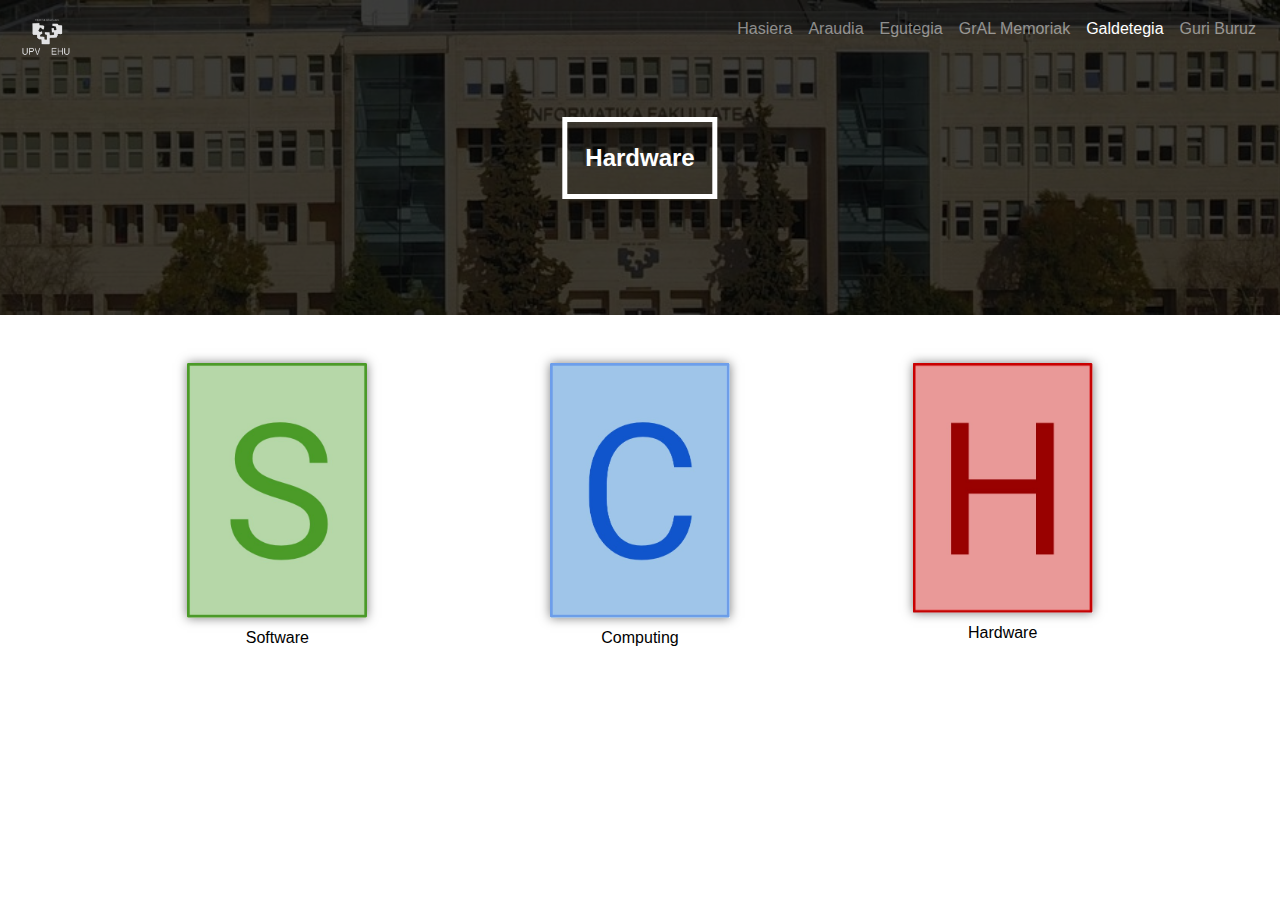
<file: hardwareMem.html>
<!DOCTYPE html>
<html lang="en">

<head>
  <meta charset="UTF-8">
  <meta http-equiv="X-UA-Compatible" content="IE=edge">
  <meta name="viewport" content="width=device-width, initial-scale=1.0">
  <title>Hardware</title>

  <link rel="stylesheet" href="./Styles/gralMemoriak.css">
  <link rel="stylesheet" href="./Styles/header.css">
  <link rel="stylesheet" href="https://maxcdn.bootstrapcdn.com/bootstrap/4.5.2/css/bootstrap.min.css">

</head>

<body>
  <div class="header">
    <div class="boostMenu">
      <script src="https://code.jquery.com/jquery-3.5.1.slim.min.js"></script>
      <script src="https://cdn.jsdelivr.net/npm/@popperjs/core@2.11.6/dist/umd/popper.min.js"></script>
      <script src="https://maxcdn.bootstrapcdn.com/bootstrap/4.5.2/js/bootstrap.min.js"></script>

      <nav class="navbar navbar-expand-lg navbar-dark" style="background-color:transparent;">
        <a class="navbar-brand" href="index.html">
          <img src="./irudiak/ehu.png" width="60px" alt="">
        </a>
        <button class="navbar-toggler" type="button" data-toggle="collapse" data-target="#navbarNav"
          aria-controls="navbarNav" aria-expanded="false" aria-label="Toggle navigation">
          <span class="navbar-toggler-icon"></span>
        </button>
        <div class="collapse navbar-collapse" id="navbarNav">
          <ul class="navbar-nav ml-auto" style="background-color:  transparent;">
            <li class="nav-item mb-3">
              <a class="nav-link" href="index.html">Hasiera</a>
            </li>
            <li class="nav-item mb-3">
              <a class="nav-link" href="araudia.html">Araudia</a>
            </li>
            <li class="nav-item mb-3">
              <a class="nav-link" href="egutegiaHilabetea.html">Egutegia</a>
            </li>
            <li class="nav-item mb-3">
              <a class="nav-link" href="gralMemoriak.html">GrAL Memoriak</a>
            </li>
            <li class="nav-item active mb-3">
              <a class="nav-link" href="galdetegia.html">Galdetegia</a>
            </li>
            <li class="nav-item mb-3">
              <a class="nav-link" href="aboutUs.html">Guri Buruz</a>
            </li>
          </ul>
        </div>
      </nav>
    </div>
    <div class="Izenburua">Hardware</div>
    <script src="./JS/index.js"></script>
  </div>

  <div class="section">
    <a href="/softwareMem.html" class="specialty">
      <img src="/irudiak/Software.jpeg" class="img" onclick="">
      Software
    </a>
    <a href="./computingMem.html" class="specialty">
      <img src="/irudiak/Computing.jpeg" class="img">
      Computing
    </a>
    <a href="./hardwareMem.html" class="specialty">
      <img src="irudiak/Hardware.jpeg" class="img">
      Hardware
    </a>
  </div>



</body>

</html>
</file>
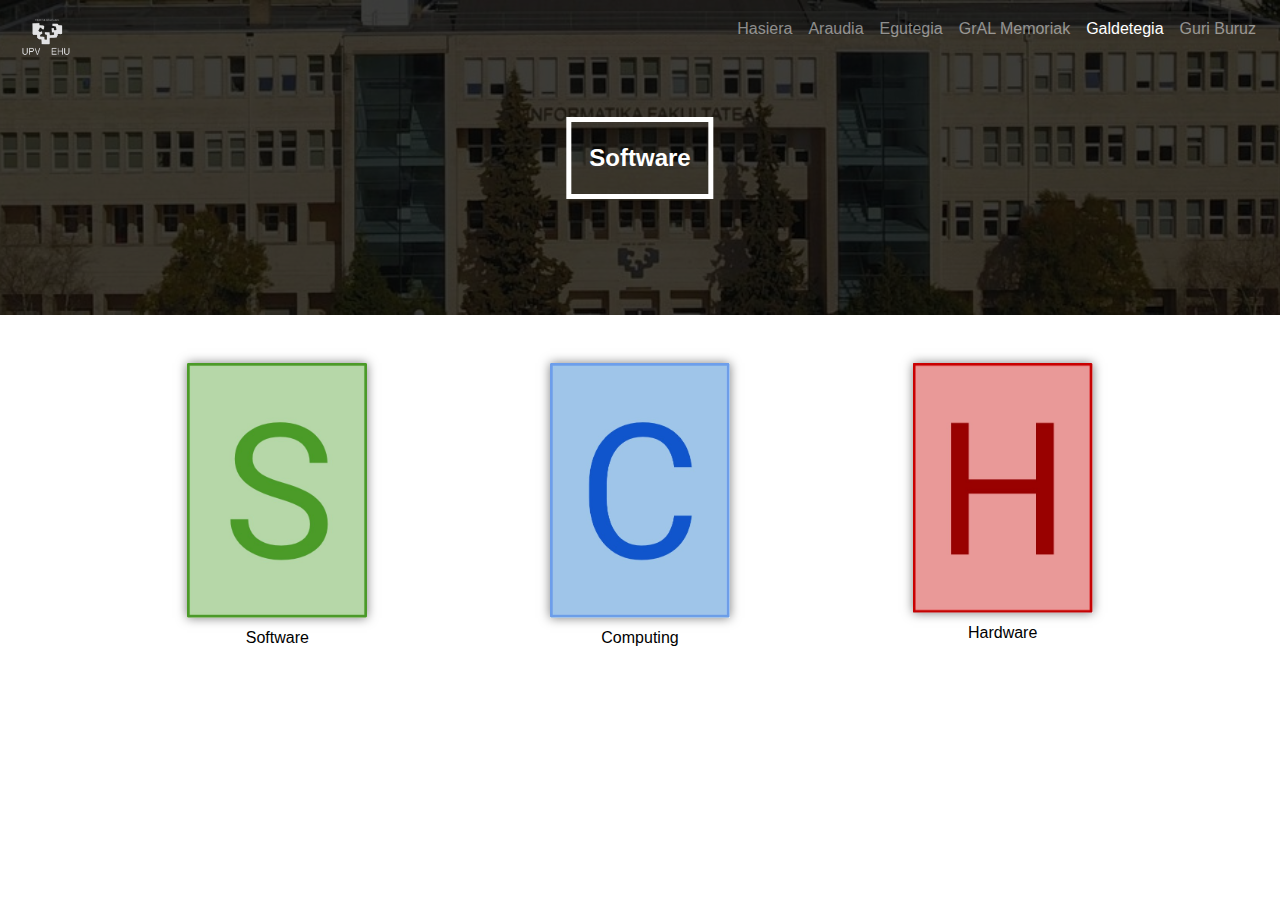
<file: softwareMem.html>
<!DOCTYPE html>
<html lang="en">

<head>
  <meta charset="UTF-8">
  <meta http-equiv="X-UA-Compatible" content="IE=edge">
  <meta name="viewport" content="width=device-width, initial-scale=1.0">
  <title>Software</title>

  <link rel="stylesheet" href="./Styles/gralMemoriak.css">
  <link rel="stylesheet" href="./Styles/header.css">
  <link rel="stylesheet" href="https://maxcdn.bootstrapcdn.com/bootstrap/4.5.2/css/bootstrap.min.css">

</head>

<body>
  <div class="header">
    <div class="boostMenu">
      <script src="https://code.jquery.com/jquery-3.5.1.slim.min.js"></script>
      <script src="https://cdn.jsdelivr.net/npm/@popperjs/core@2.11.6/dist/umd/popper.min.js"></script>
      <script src="https://maxcdn.bootstrapcdn.com/bootstrap/4.5.2/js/bootstrap.min.js"></script>

      <nav class="navbar navbar-expand-lg navbar-dark" style="background-color:transparent;">
        <a class="navbar-brand" href="index.html">
          <img src="./irudiak/ehu.png" width="60px" alt="">
        </a>
        <button class="navbar-toggler" type="button" data-toggle="collapse" data-target="#navbarNav"
          aria-controls="navbarNav" aria-expanded="false" aria-label="Toggle navigation">
          <span class="navbar-toggler-icon"></span>
        </button>
        <div class="collapse navbar-collapse" id="navbarNav">
          <ul class="navbar-nav ml-auto" style="background-color:  transparent;">
            <li class="nav-item mb-3">
              <a class="nav-link" href="index.html">Hasiera</a>
            </li>
            <li class="nav-item mb-3">
              <a class="nav-link" href="araudia.html">Araudia</a>
            </li>
            <li class="nav-item mb-3">
              <a class="nav-link" href="egutegiaHilabetea.html">Egutegia</a>
            </li>
            <li class="nav-item mb-3">
              <a class="nav-link" href="gralMemoriak.html">GrAL Memoriak</a>
            </li>
            <li class="nav-item active mb-3">
              <a class="nav-link" href="galdetegia.html">Galdetegia</a>
            </li>
            <li class="nav-item mb-3">
              <a class="nav-link" href="aboutUs.html">Guri Buruz</a>
            </li>
          </ul>
        </div>
      </nav>
    </div>
    <div class="Izenburua">Software</div>
    <script src="./JS/index.js"></script>
  </div>

  <div class="section">
    <a href="/softwareMem.html" class="specialty">
      <img src="/irudiak/Software.jpeg" class="img" onclick="">
      Software
    </a>
    <a href="./computingMem.html" class="specialty">
      <img src="/irudiak/Computing.jpeg" class="img">
      Computing
    </a>
    <a href="./hardwareMem.html" class="specialty">
      <img src="irudiak/Hardware.jpeg" class="img">
      Hardware
    </a>
  </div>



</body>

</html>
</file>
<file: Styles/araudia.css>
main{
    display: flex;
    flex-direction: column;
    width: 90%; 
    align-items: center;
    justify-content: center;
    margin: 0 auto;
    max-width: 1000px;
    padding: 20px;
    background-color: rgb(250, 239, 226);
    border: 2px solid black;
    border-radius: 5px;
    box-shadow: 0 0 5px black;
}


/*I need to hide the mains sections of the page*/
main section{
   overflow: hidden;
   
   
}

main section h4{
    background-color: rgb(250, 239, 226);
   /*underline the text*/
    text-decoration: underline;
}

.content{
    text-align: justify
}
</file>
<file: Styles/menu.css>
/*Ezkerreko menua*/
#btn-menu{
    display: none;
}

.container-menu{
    position: absolute;
    background: rgba(0,0,0,0.5);
    width: 100%;
    height: 100vh;
    top: 0;left: 0;
    transition: all 500ms ease;
    opacity: 0;
    visibility: hidden;
}

#btn-menu:checked ~ .container-menu{
    opacity: 1;
    visibility: visible;
}

.cont-menu{
    width: 100%;
    max-width: 250px;
    background: #1c1c1c;
    height: 100vh;
    position: relative;
    transition: all 500ms ease;
    transform: translateX(-100%);
}

#btn-menu:checked ~ .container-menu .cont-menu{
    transform: translateX(0%);
}

.cont-menu nav{
    transform: translateY(15%);
}

.cont-menu nav a{
    display: block;
    text-decoration: none;
    padding: 20px;
    color: #c7c7c7;
    border-left: 5px solid transparent;
    transition: all 400ms ease;
}

.cont-menu nav a:hover{
    border-left: 5px solid #c7c7c7;
    background: #1f1f1f;
}

.cont-menu label{
    position: absolute;
    right: 5px;
    top: 10px;
    color: #fff;
    cursor: pointer;
    font-size: 18px;
}
</file>
<file: Styles/footer.css>
*{
    margin: 0;
    padding: 0;
    box-sizing:border-box;
}
footer{
    position:fixed;
    bottom:0;
    left:0;
    right: 0;
    background: gray;
    height:auto;
    width:100vw;
    padding-top:1px;
    color:#fff;
    padding: 10px 10px;
}
.footer-bottom{
    width: 100vw;
    padding: 10px 0;
    text-align: center;
}
.footer-bottom p{
    font-size: 14px;
    word-spacing: 2px;
    text-transform: capitalize;
}
.footer-bottom span{
    text-transform: uppercase;
    opacity: .4;
    font-weight: 200;
}
</file>
<file: Styles/header.css>
@import url('https://fonts.googleapis.com/css?family=Montserrat|Montserrat+Alternates|Poppins&display=swap');



.header {
    background-color: #1b1b1ba6;
    background-image: url(../irudiak/facultadHorizontal.jpg);
    background-repeat: no-repeat;
    background-size: cover;
    background-position: center;
    background-blend-mode: multiply;

    width: 100%;
    height: 35dvh;


    padding-bottom: 15dvh;
    position: relative;
}

.boostMenu {
    width: 100%;

}

.Izenburua {
    position: absolute;
    top: 50%;
    left: 50%;
    transform: translate(-50%, -50%);

    color: white;
    font-size: 1.5rem;
    font-weight: 700;
    text-align: center;
    padding-top: 5vh;
    padding-bottom: 5vh;

    padding: 2dvh;
    border: 5px solid white;


}
</file>
<file: Styles/nonOficial.css>
.footer{
    margin-top: 20px;
    height: 8dvh;
    background-color:#1b1b1ba6;
    position: relative;
}

.textcontent{
    position: absolute;
    top: 50%;
    left: 50%;
    transform: translate(-50%, -50%);
    color: white;
    font-weight: 600;
    font-family: Verdana, Geneva, Tahoma, sans-serif;


}
</file>
<file: Styles/gralMemoriak.css>
@import url('https://fonts.googleapis.com/css?family=Montserrat|Montserrat+Alternates|Poppins&display=swap');
 

.section {
    width: 90%;
    margin: 0 auto;
    padding: 3rem;
    font-family: Verdana, Geneva, Tahoma, sans-serif;

    display: flex;
    justify-content: space-around;
    flex-wrap: wrap;
    gap: 2rem;


}

.specialty {
    /*I need to put the text down the picture*/
    display: flex;
    flex-direction: column;

    text-align: center;
    color: black;
    /*I need more distance between image and text*/
    gap: 0.5rem;

}

.img {
    width: 20dvh;
    background-color: #1b1b1ba6;
    color: white;
    box-shadow: 0 0 10px 0 rgba(0, 0, 0, 0.5);
    transition: all 0.3s ease-in-out;
    cursor: pointer;

}
</file>
<file: Styles/galdetegia.css>
/*Ordenagailuarentzat*/

body {
    font-family: Arial, sans-serif;
    min-height: 100vh;
    margin: 0;
    padding: 0;
}

.section {  
   
    display: block;
    width:880px;
    margin: 50px auto;
    background-color: white/* #080808cc */;
   
    background-repeat: no-repeat;
    background-size: cover;
    background-position: center;
    background-blend-mode: multiply;

    padding: 20px;
    border: 1px solid rgba(70, 53, 0, 0.555);
    border-radius: 5px;
    box-shadow: 0 0 10px rgb(70, 53, 0);
    gap: 4rem;
}

.quizcompleted{
    background-color: transparent;
   
}

.quiz{
    color: black;
    font-size: bold;
}
.button{
    background-color: transparent;
    display: flex;
    justify-content: space-between;
}
.submit-button {
    width: 60px;
    margin-right: 0;
    font-family: Arial, sans-serif;
}

 
#kalifikazioa{
    font-family: Verdana, Geneva, Tahoma, sans-serif;
    margin-right: 2dvh;
    color: black;
}

.separador{
    border-bottom: 1px solid rgba(29, 29, 29, 0.61);
    margin: 0 auto;
    width: 80%;
    
}




@media only screen and (max-width: 992px){
    .section{
        width: 90%;
    }
}
</file>
